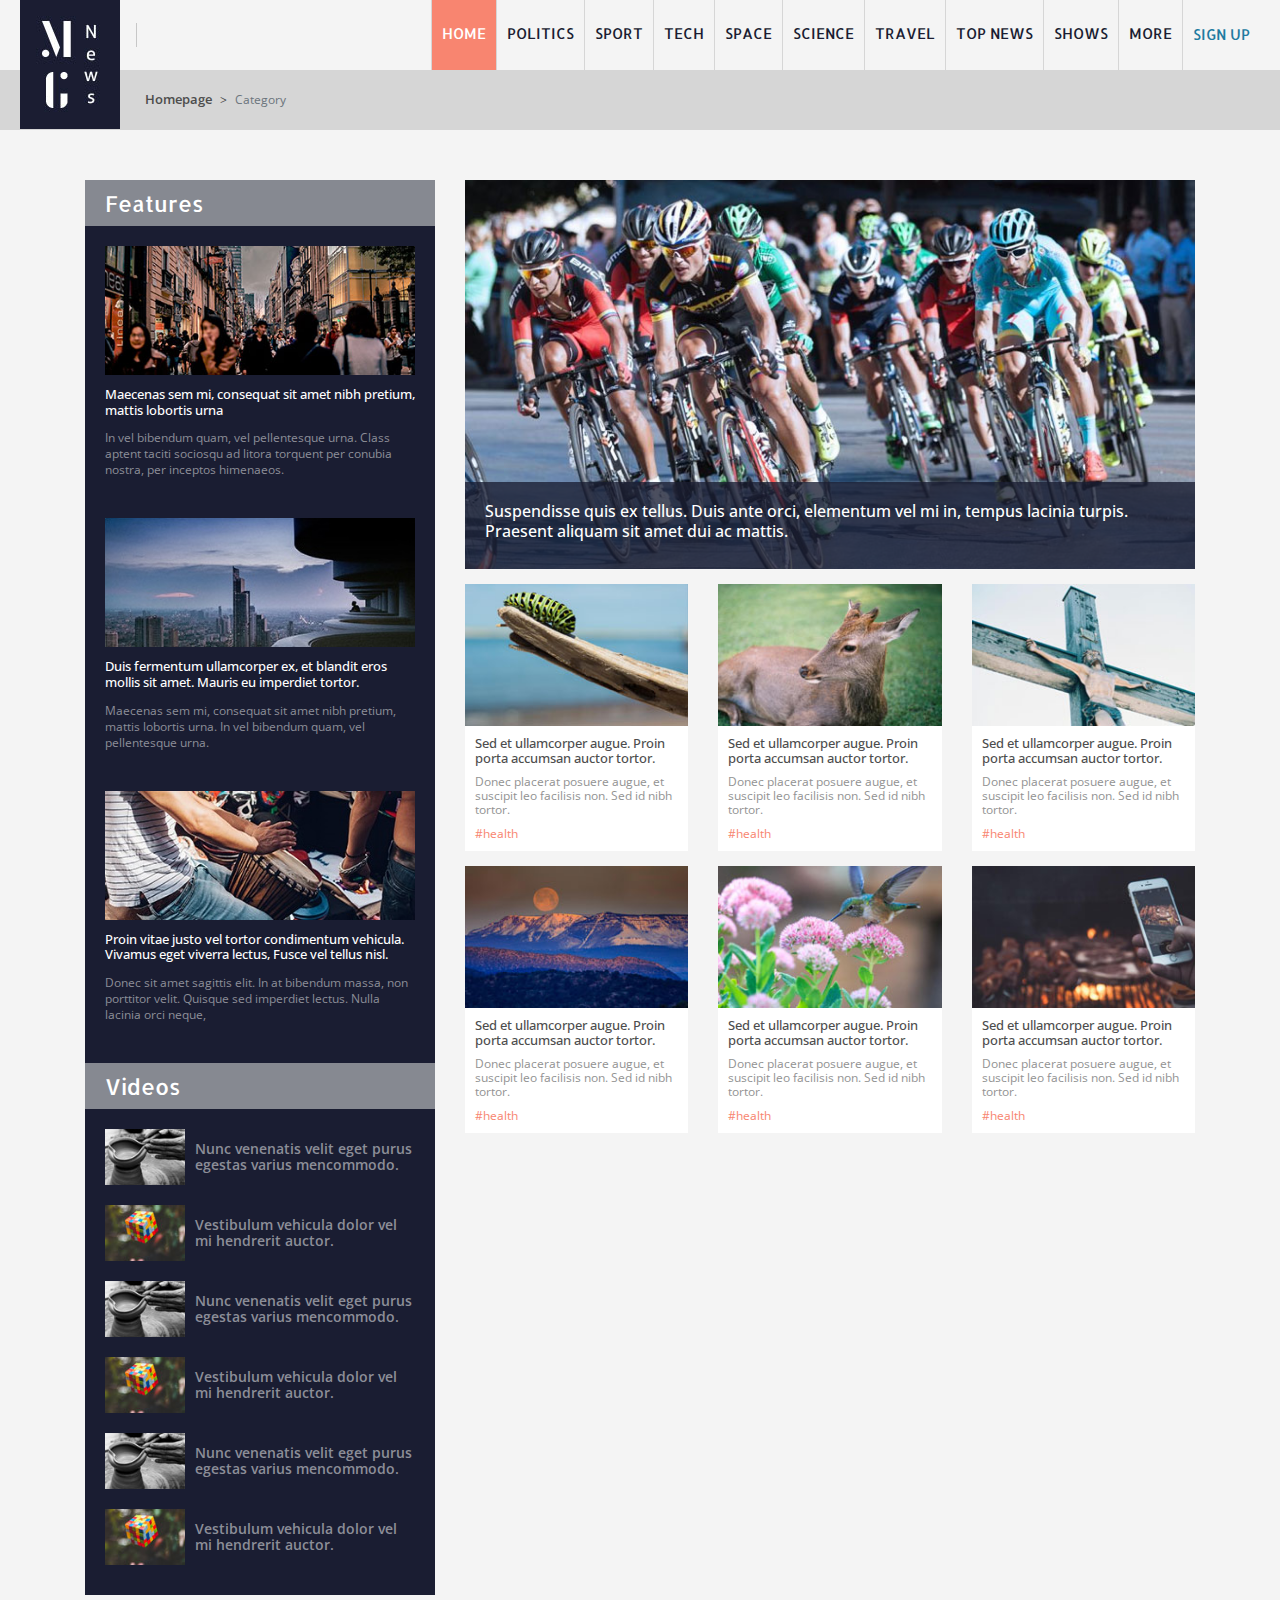
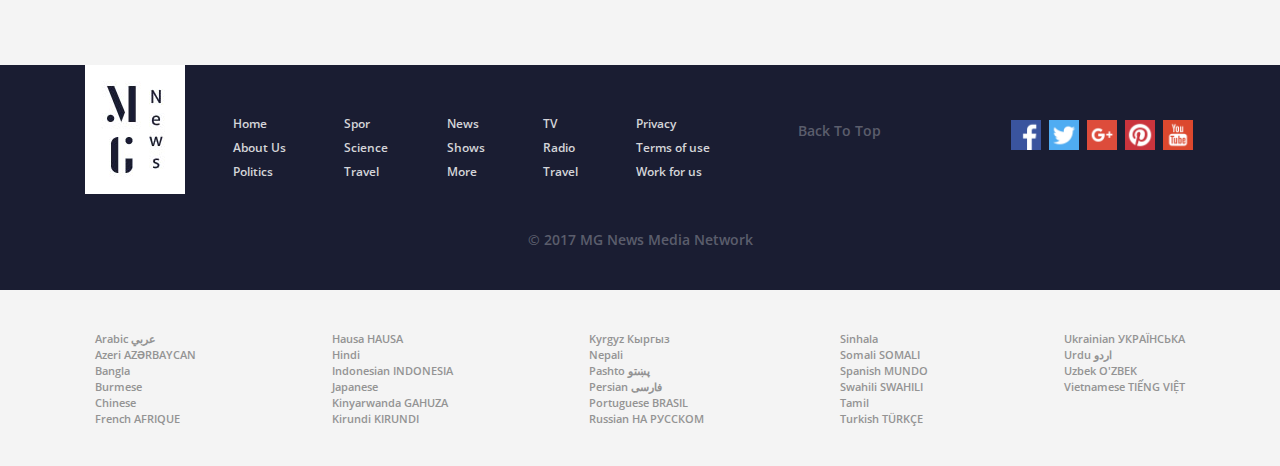
<file: category.html>
<!DOCTYPE html>
<html lang="en">

<head>
    <meta charset="utf-8">
    <meta name="viewport" content="width=device-width, initial-scale=1, shrink-to-fit=no">
    <title>Document</title>
    <link rel="stylesheet" href="https://use.fontawesome.com/releases/v5.8.2/css/all.css" integrity="sha384-oS3vJWv+0UjzBfQzYUhtDYW+Pj2yciDJxpsK1OYPAYjqT085Qq/1cq5FLXAZQ7Ay" crossorigin="anonymous">
    <link href="https://fonts.googleapis.com/css?family=Allerta" rel="stylesheet">
    <link rel="stylesheet" href="assets/css/bootstrap.min.css">
    <link rel="stylesheet" href="assets/css/style.css">

</head>

<body>

    <!-- ----------------  Header  -----------------  -->

    <header>
        <div class="search-bar">
            <div class="container d-flex align-items-center">
                <i class="fas fa-search"></i>
                <form action="">
                    <input type="text" placeholder="Search" aria-label="Search">
                </form>
                <a href=""><i class="fa fa-times"></i></a>
            </div>
        </div>
        <nav class="navbar navbar-expand-lg navbar-light my-0 py-0 px-4">
            <a class="navbar-brand p-0" href="#">
                <img src="assets/image/logo.jpg" alt="">
            </a>
            <div class="search mr-auto">
                <a href="" class="btn my-sm-0"><i class="fas fa-search"></i></a>
            </div>
            <button class="navbar-toggler" type="button" data-toggle="collapse" data-target="#navbarSupportedContent" aria-controls="navbarSupportedContent" aria-expanded="false" aria-label="Toggle navigation">
                <span class="navbar-toggler-icon"></span>
            </button>
            <div class="collapse navbar-collapse" id="navbarSupportedContent">
                <ul class="navbar-nav ml-auto">
                    <li class="nav-item active">
                        <a class="nav-link" href="#">Home <span class="sr-only">(current)</span></a>
                    </li>
                    <li class="nav-item">
                        <a class="nav-link" href="#">Politics</a>
                    </li>
                    <li class="nav-item">
                        <a class="nav-link" href="#">Sport</a>
                    </li>
                    <li class="nav-item">
                        <a class="nav-link" href="#">Tech</a>
                    </li>
                    <li class="nav-item">
                        <a class="nav-link" href="#">Space</a>
                    </li>
                    <li class="nav-item">
                        <a class="nav-link" href="#">Science</a>
                    </li>
                    <li class="nav-item">
                        <a class="nav-link" href="#">Travel</a>
                    </li>
                    <li class="nav-item">
                        <a class="nav-link" href="#">top News </a>
                    </li>
                    <li class="nav-item">
                        <a class="nav-link" href="#">Shows </a>
                    </li>
                    <li class="nav-item">
                        <a class="nav-link" href="#">More</a>
                    </li>
                    <li class="nav-item">
                        <a class="nav-link" href="#">Sign Up <i class="fas fa-user"></i></a>
                    </li>
                </ul>
            </div>
        </nav>
    </header>


    <!-- ----------------  alise  -----------------  -->
    
   
    <div class="alise">
        <nav aria-label="breadcrumb">
            <ol class="breadcrumb">
                <li class="breadcrumb-item"><a href="#">Homepage</a></li>
                <li class="breadcrumb-item active" aria-current="page">Category</li>
            </ol>
        </nav>
    </div>

    
    
    <!-- ----------------  post-details  -----------------  -->
    

    <section class="post-details">
        <div class="container">
            <div class="row">
                
                <div class="col-md-4">
                    <div class="right-content">
                        <div class="features">
                            <h4>Features</h4>
                            <div class="contents">
                                <a href="">
                                    <div class="content">
                                        <img src="assets/image/features1.jpg" alt="">
                                        <div class="text">
                                            <h6>Maecenas sem mi, consequat sit amet nibh pretium, mattis lobortis urna</h6>
                                            <p>In vel bibendum quam, vel pellentesque urna. Class aptent taciti sociosqu ad litora torquent per conubia nostra, per inceptos himenaeos.</p>
                                        </div>
                                    </div>
                                </a>
                                <a href="">
                                    <div class="content">
                                        <img src="assets/image/features2.jpg" alt="">
                                        <div class="text">
                                            <h6>Duis fermentum ullamcorper ex, et blandit eros mollis sit amet. Mauris eu imperdiet tortor. </h6>
                                            <p>Maecenas sem mi, consequat sit amet nibh pretium, mattis lobortis urna. In vel bibendum quam, vel pellentesque urna.</p>
                                        </div>
                                    </div>
                                </a>
                                <a href="">
                                    <div class="content">
                                        <img src="assets/image/features3.jpg" alt="">
                                        <div class="text">
                                            <h6>Proin vitae justo vel tortor condimentum vehicula. Vivamus eget viverra lectus, Fusce vel tellus nisl. </h6>
                                            <p>Donec sit amet sagittis elit. In at bibendum massa, non porttitor velit. Quisque sed imperdiet lectus. Nulla lacinia orci neque, </p>
                                        </div>
                                    </div>
                                </a>
                            </div>
                        </div>
                        <div class="videos">
                            <h4>Videos</h4>
                            <div class="play-list">
                                <ul>
                                    <li>
                                        <div class="img">
                                            <img src="assets/image/video1.jpg" alt="">
                                        </div>
                                        <div class="text">
                                            <h6>Nunc venenatis velit eget purus egestas varius mencommodo.</h6>
                                        </div>
                                    </li>
                                    <li>
                                        <div class="img">
                                            <img src="assets/image/video2.jpg" alt="">
                                        </div>
                                        <div class="text">
                                            <h6>Vestibulum vehicula dolor vel mi hendrerit auctor. </h6>
                                        </div>
                                    </li>
                                    <li>
                                        <div class="img">
                                            <img src="assets/image/video1.jpg" alt="">
                                        </div>
                                        <div class="text">
                                            <h6>Nunc venenatis velit eget purus egestas varius mencommodo.</h6>
                                        </div>
                                    </li>
                                    <li>
                                        <div class="img">
                                            <img src="assets/image/video2.jpg" alt="">
                                        </div>
                                        <div class="text">
                                            <h6>Vestibulum vehicula dolor vel mi hendrerit auctor. </h6>
                                        </div>
                                    </li>
                                    <li>
                                        <div class="img">
                                            <img src="assets/image/video1.jpg" alt="">
                                        </div>
                                        <div class="text">
                                            <h6>Nunc venenatis velit eget purus egestas varius mencommodo.</h6>
                                        </div>
                                    </li>
                                    <li>
                                        <div class="img">
                                            <img src="assets/image/video2.jpg" alt="">
                                        </div>
                                        <div class="text">
                                            <h6>Vestibulum vehicula dolor vel mi hendrerit auctor. </h6>
                                        </div>
                                    </li>
                                </ul>
                            </div>
                        </div>
                    </div>
                </div>
                
                <div class="col-md-8 mt-4 mt-md-0 MoreinIllami">
                    <div class="right-content">
                        <a href="">
                            <div class="illami-big-content">
                                <div class="img">
                                    <img src="assets/image/illami1.jpg" alt="">
                                </div>
                                <div class="content">
                                    <h6>Suspendisse quis ex tellus. Duis ante orci, elementum vel mi in, tempus lacinia turpis. Praesent aliquam sit amet dui ac mattis.</h6>
                                </div>
                            </div>
                        </a>
                        <div class="row illami-bottom">
                            <div class="col-md-4 col-sm-6">
                                <a href="">
                                    <div class="content">
                                        <div class="img">
                                            <img src="assets/image/illami2.jpg" alt="">
                                        </div>
                                        <div class="text">
                                            <h6>Sed et ullamcorper augue. Proin porta accumsan auctor tortor.</h6>
                                            <p>Donec placerat posuere augue, et suscipit leo facilisis non. Sed id nibh tortor.</p>
                                            <p><span>#health</span></p>
                                        </div>
                                    </div>
                                </a>
                            </div>
                            <div class="col-md-4 col-sm-6">
                                <a href="">
                                    <div class="content">
                                        <div class="img">
                                            <img src="assets/image/illami3.jpg" alt="">
                                        </div>
                                        <div class="text">
                                            <h6>Sed et ullamcorper augue. Proin porta accumsan auctor tortor.</h6>
                                            <p>Donec placerat posuere augue, et suscipit leo facilisis non. Sed id nibh tortor.</p>
                                            <p><span>#health</span></p>
                                        </div>
                                    </div>
                                </a>
                            </div>
                            <div class="col-md-4 col-sm-6">
                                <a href="">
                                    <div class="content">
                                        <div class="img">
                                            <img src="assets/image/illami4.jpg" alt="">
                                        </div>
                                        <div class="text">
                                            <h6>Sed et ullamcorper augue. Proin porta accumsan auctor tortor.</h6>
                                            <p>Donec placerat posuere augue, et suscipit leo facilisis non. Sed id nibh tortor.</p>
                                            <p><span>#health</span></p>
                                        </div>
                                    </div>
                                </a>
                            </div>
                            <div class="col-md-4 col-sm-6">
                                <a href="">
                                    <div class="content">
                                        <div class="img">
                                            <img src="assets/image/illami5.jpg" alt="">
                                        </div>
                                        <div class="text">
                                            <h6>Sed et ullamcorper augue. Proin porta accumsan auctor tortor.</h6>
                                            <p>Donec placerat posuere augue, et suscipit leo facilisis non. Sed id nibh tortor.</p>
                                            <p><span>#health</span></p>
                                        </div>
                                    </div>
                                </a>
                            </div>
                            <div class="col-md-4 col-sm-6">
                                <a href="">
                                    <div class="content">
                                        <div class="img">
                                            <img src="assets/image/illami6.jpg" alt="">
                                        </div>
                                        <div class="text">
                                            <h6>Sed et ullamcorper augue. Proin porta accumsan auctor tortor.</h6>
                                            <p>Donec placerat posuere augue, et suscipit leo facilisis non. Sed id nibh tortor.</p>
                                            <p><span>#health</span></p>
                                        </div>
                                    </div>
                                </a>
                            </div>
                            <div class="col-md-4 col-sm-6">
                                <a href="">
                                    <div class="content">
                                        <div class="img">
                                            <img src="assets/image/illami7.jpg" alt="">
                                        </div>
                                        <div class="text">
                                            <h6>Sed et ullamcorper augue. Proin porta accumsan auctor tortor.</h6>
                                            <p>Donec placerat posuere augue, et suscipit leo facilisis non. Sed id nibh tortor.</p>
                                            <p><span>#health</span></p>
                                        </div>
                                    </div>
                                </a>
                            </div>
                        </div>
                    </div>
                </div>
            </div>
        </div>
    </section>

    
    <!-- ----------------  footer  -----------------  -->
    

    <footer>
        <div class="footer-top">
            <div class="container">
                <div class="row">
                    <div class="col-lg-7">
                        <div class="content">
                            <img src="assets/image/logo-white.jpg" alt="">
                            <ul>
                                <li><a href="">Home</a></li>
                                <li><a href="">About Us</a></li>
                                <li><a href="">Politics</a></li>
                            </ul>
                            <ul>
                                <li><a href="">Spor</a></li>
                                <li><a href="">Science</a></li>
                                <li><a href="">Travel</a></li>
                            </ul>
                            <ul>
                                <li><a href="">News</a></li>
                                <li><a href="">Shows</a></li>
                                <li><a href="">More</a></li>
                            </ul>
                            <ul>
                                <li><a href="">TV</a></li>
                                <li><a href="">Radio</a></li>
                                <li><a href="">Travel</a></li>
                            </ul>
                            <ul>
                                <li><a href="">Privacy</a></li>
                                <li><a href="">Terms of use</a></li>
                                <li><a href="">Work for us</a></li>
                            </ul>
                        </div>
                    </div>
                    <div class="col-lg-5">
                        <div class="right-content">
                            <div class="to-top">
                                <div class="text">
                                    <i class="fas fa-angle-up"></i>
                                    <p>Back To Top</p>
                                </div>
                            </div>
                            <div class="social">
                                <a href=""><img src="assets/image/facebook.jpg" alt=""></a>
                                <a href=""><img src="assets/image/twitter.jpg" alt=""></a>
                                <a href=""><img src="assets/image/google-plus.jpg" alt=""></a>
                                <a href=""><img src="assets/image/pinterest.jpg" alt=""></a>
                                <a href=""><img src="assets/image/youtube.jpg" alt=""></a>
                            </div>
                        </div>
                    </div>
                </div>
                <p class="copyright">&copy; 2017 MG News Media Network</p>
            </div>
        </div>
        <div class="footer-bottom">
            <div class="container">
                <div class="content">
                    <ul>
                        <li><a href="">Arabic عربي</a></li>
                        <li><a href="">Azeri AZƏRBAYCAN</a></li>
                        <li><a href="">Bangla</a></li>
                        <li><a href="">Burmese</a></li>
                        <li><a href="">Chinese</a></li>
                        <li><a href="">French AFRIQUE</a></li>
                    </ul>

                    <ul>
                        <li><a href="">Hausa HAUSA</a></li>
                        <li><a href="">Hindi</a></li>
                        <li><a href="">Indonesian INDONESIA</a></li>
                        <li><a href="">Japanese</a></li>
                        <li><a href="">Kinyarwanda GAHUZA</a></li>
                        <li><a href="">Kirundi KIRUNDI</a></li>
                    </ul>
                    <ul>
                        <li><a href="">Kyrgyz Кыргыз</a></li>
                        <li><a href="">Nepali</a></li>
                        <li><a href="">Pashto پښتو</a></li>
                        <li><a href="">Persian فارسی</a></li>
                        <li><a href="">Portuguese BRASIL</a></li>
                        <li><a href="">Russian НА РУССКОМ</a></li>
                    </ul>
                    <ul>
                        <li><a href="">Sinhala</a></li>
                        <li><a href="">Somali SOMALI</a></li>
                        <li><a href="">Spanish MUNDO</a></li>
                        <li><a href="">Swahili SWAHILI</a></li>
                        <li><a href="">Tamil</a></li>
                        <li><a href="">Turkish TÜRKÇE</a></li>
                    </ul>
                    <ul>
                        <li><a href="">Ukrainian УКРАЇНСЬКA</a></li>
                        <li><a href="">Urdu اردو</a></li>
                        <li><a href="">Uzbek O'ZBEK</a></li>
                        <li><a href="">Vietnamese TIẾNG VIỆT</a></li>
                    </ul>
                </div>
            </div>
        </div>
    </footer>





    <script src="assets/js/jquery-3.4.1.min.js"></script>
    <script src="assets/js/bootstrap.min.js"></script>
    <script src="assets/js/main.js"></script>




</body>

</html>
</file>
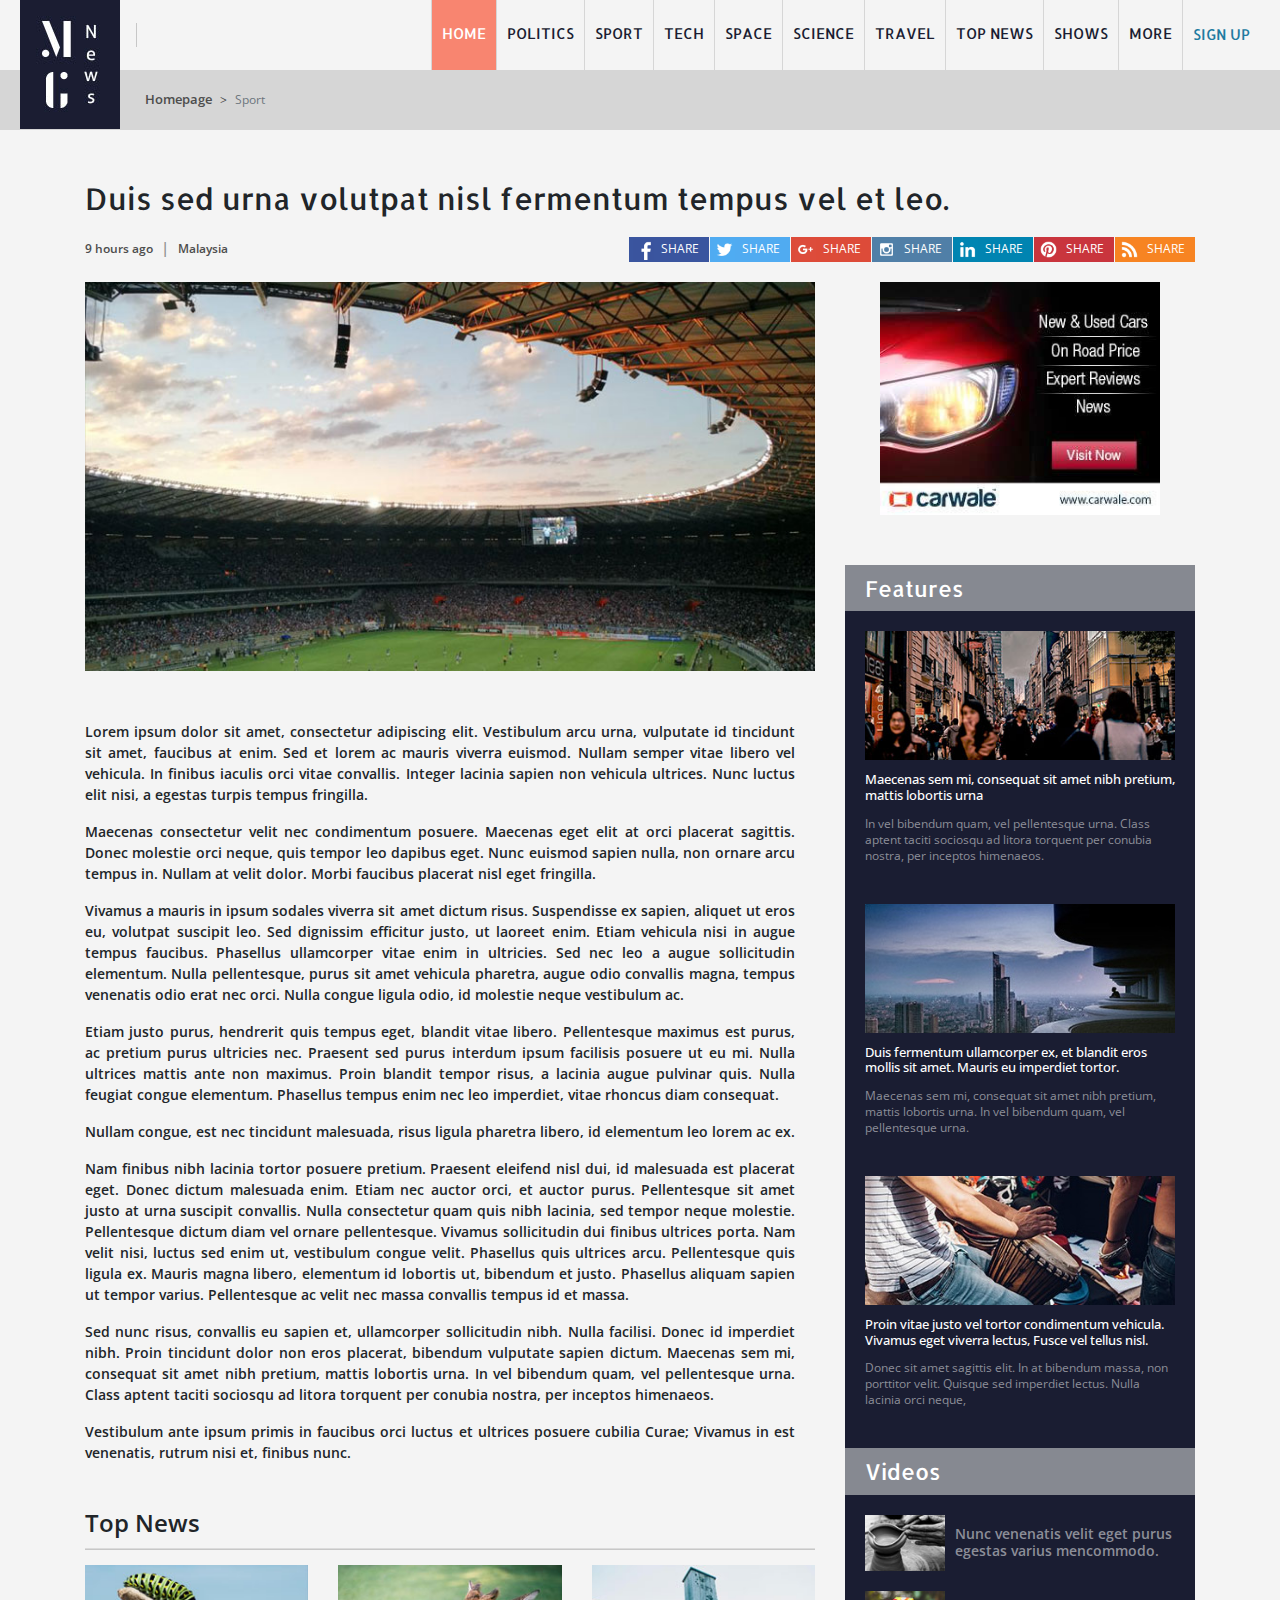
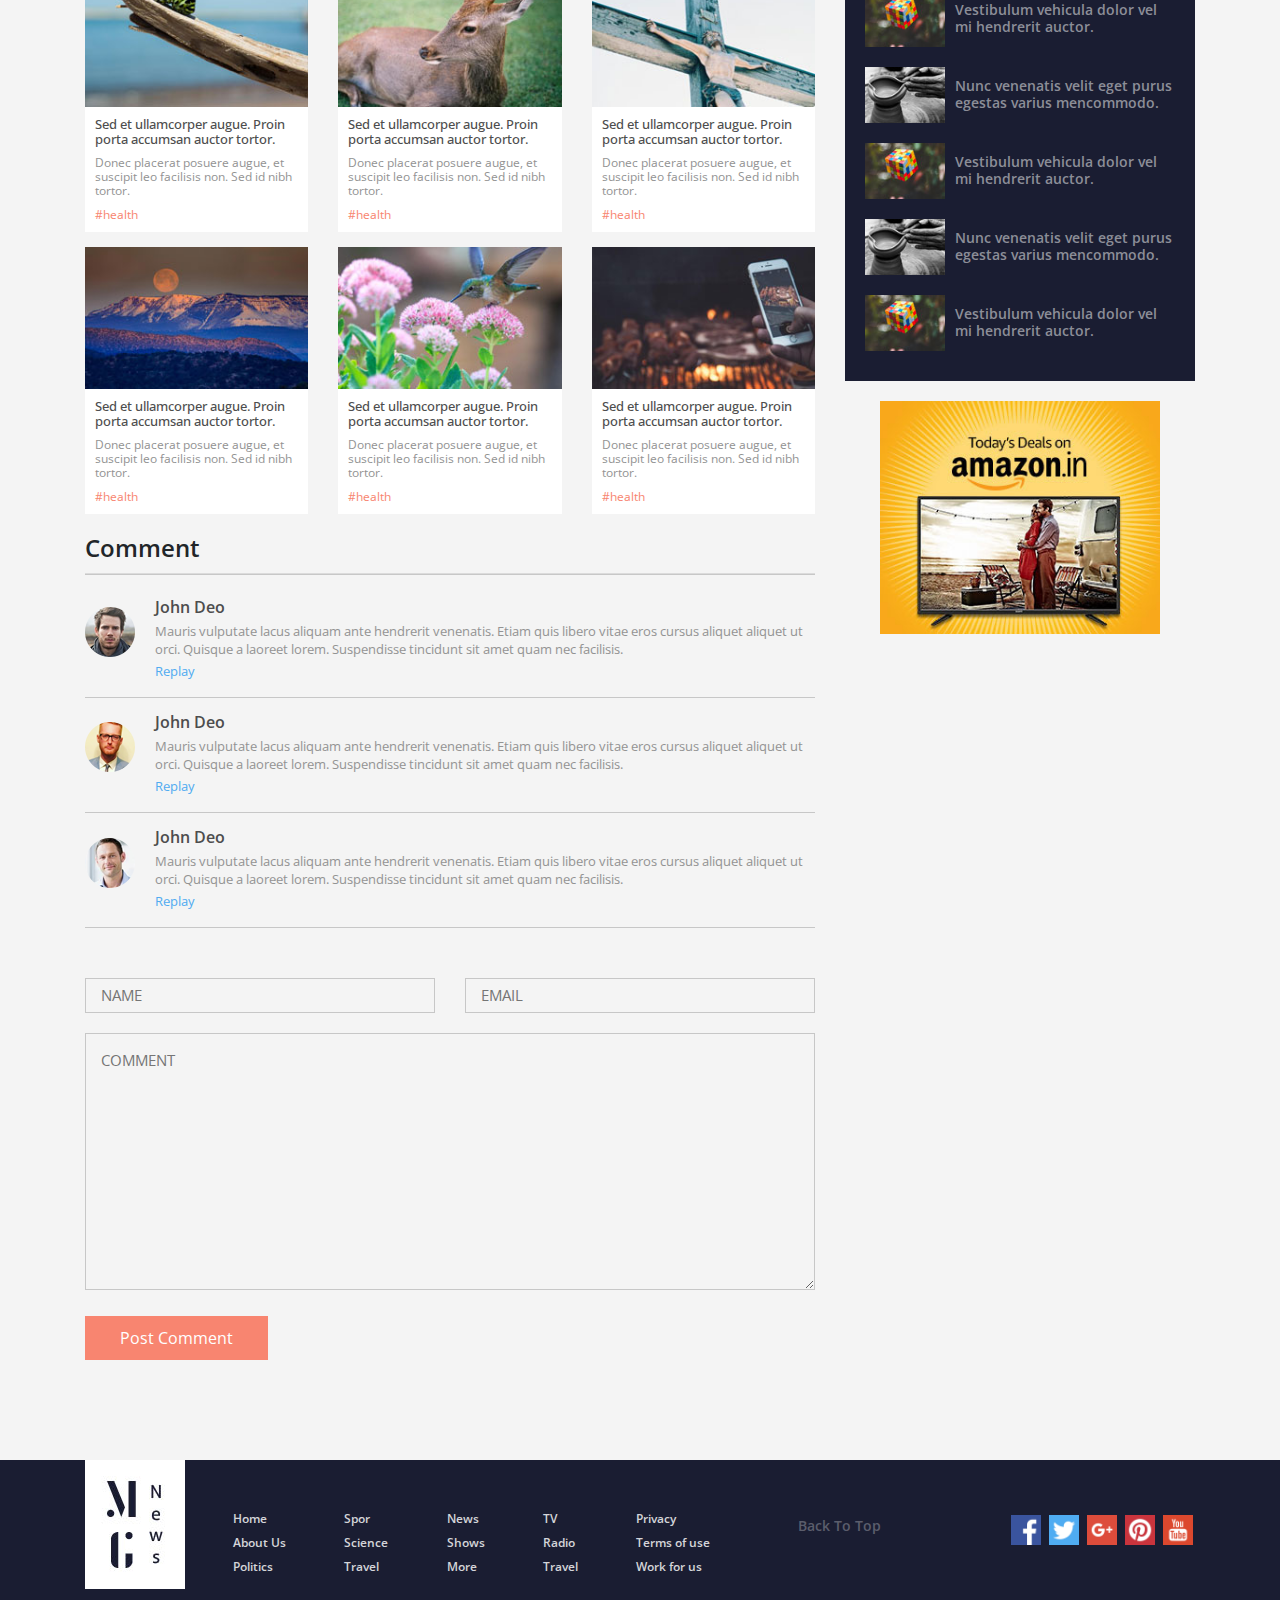
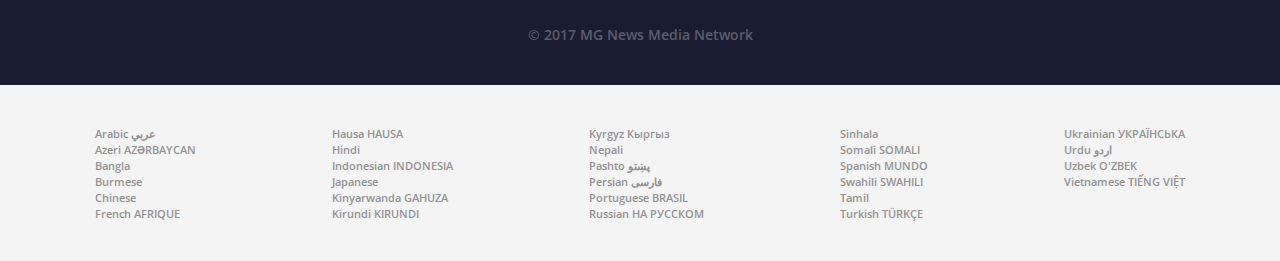
<file: innerPage.html>
<!DOCTYPE html>
<html lang="en">

<head>
    <meta charset="utf-8">
    <meta name="viewport" content="width=device-width, initial-scale=1, shrink-to-fit=no">
    <title>Document</title>
    <link rel="stylesheet" href="https://use.fontawesome.com/releases/v5.8.2/css/all.css" integrity="sha384-oS3vJWv+0UjzBfQzYUhtDYW+Pj2yciDJxpsK1OYPAYjqT085Qq/1cq5FLXAZQ7Ay" crossorigin="anonymous">
    <link href="https://fonts.googleapis.com/css?family=Allerta" rel="stylesheet">
    <link rel="stylesheet" href="assets/css/bootstrap.min.css">
    <link rel="stylesheet" href="assets/css/style.css">

</head>

<body>

    <!-- ----------------  Header  -----------------  -->

    <header>
        <div class="search-bar">
            <div class="container d-flex align-items-center">
                <i class="fas fa-search"></i>
                <form action="">
                    <input type="text" placeholder="Search" aria-label="Search">
                </form>
                <a href=""><i class="fa fa-times"></i></a>
            </div>
        </div>
        <nav class="navbar navbar-expand-lg navbar-light my-0 py-0 px-4">
            <a class="navbar-brand p-0" href="#">
                <img src="assets/image/logo.jpg" alt="">
            </a>
            <div class="search mr-auto">
                <a href="" class="btn my-sm-0"><i class="fas fa-search"></i></a>
            </div>
            <button class="navbar-toggler" type="button" data-toggle="collapse" data-target="#navbarSupportedContent" aria-controls="navbarSupportedContent" aria-expanded="false" aria-label="Toggle navigation">
                <span class="navbar-toggler-icon"></span>
            </button>
            <div class="collapse navbar-collapse" id="navbarSupportedContent">
                <ul class="navbar-nav ml-auto">
                    <li class="nav-item active">
                        <a class="nav-link" href="#">Home <span class="sr-only">(current)</span></a>
                    </li>
                    <li class="nav-item">
                        <a class="nav-link" href="#">Politics</a>
                    </li>
                    <li class="nav-item">
                        <a class="nav-link" href="#">Sport</a>
                    </li>
                    <li class="nav-item">
                        <a class="nav-link" href="#">Tech</a>
                    </li>
                    <li class="nav-item">
                        <a class="nav-link" href="#">Space</a>
                    </li>
                    <li class="nav-item">
                        <a class="nav-link" href="#">Science</a>
                    </li>
                    <li class="nav-item">
                        <a class="nav-link" href="#">Travel</a>
                    </li>
                    <li class="nav-item">
                        <a class="nav-link" href="#">top News </a>
                    </li>
                    <li class="nav-item">
                        <a class="nav-link" href="#">Shows </a>
                    </li>
                    <li class="nav-item">
                        <a class="nav-link" href="#">More</a>
                    </li>
                    <li class="nav-item">
                        <a class="nav-link" href="#">Sign Up <i class="fas fa-user"></i></a>
                    </li>
                </ul>
            </div>
        </nav>
    </header>


    <!-- ----------------  alise  -----------------  -->
    
   
    <div class="alise">
        <nav aria-label="breadcrumb">
            <ol class="breadcrumb">
                <li class="breadcrumb-item"><a href="#">Homepage</a></li>
                <li class="breadcrumb-item active" aria-current="page">Sport</li>
            </ol>
        </nav>
    </div>

    
    
    <!-- ----------------  post-details  -----------------  -->
    

    <section class="post-details">
        <div class="container">
            <h3>Duis sed urna volutpat nisl fermentum tempus vel et leo.</h3>
            <div class="time-details">
                <p>9 hours ago <span> | </span> Malaysia</p>
                <div class="share">
                    <a href=""><img src="assets/image/facebook.jpg" alt=""><span>SHARE</span></a>
                    <a href=""><img src="assets/image/twitter.jpg" alt=""><span>SHARE</span></a>
                    <a href=""><img src="assets/image/google-plus.jpg" alt=""><span>SHARE</span></a>
                    <a href=""><img src="assets/image/instagram.jpg" alt=""><span>SHARE</span></a>
                    <a href=""><img src="assets/image/linkedin.jpg" alt=""><span>SHARE</span></a>
                    <a href=""><img src="assets/image/pinterest.jpg" alt=""><span>SHARE</span></a>
                    <a href=""><img src="assets/image/rss.jpg" alt=""><span>SHARE</span></a>
                </div>
            </div>
            <div class="row">
                <div class="col-md-8 mt-sm-4 mt-md-0">
                    <div class="left-content">
                        <img src="assets/image/post.jpg" alt="">
                        <div class="main-artical">
                            <p>Lorem ipsum dolor sit amet, consectetur adipiscing elit. Vestibulum arcu urna, vulputate id tincidunt sit amet, faucibus at enim. Sed et lorem ac mauris viverra euismod. Nullam semper vitae libero vel vehicula. In finibus iaculis orci vitae convallis. Integer lacinia sapien non vehicula ultrices. Nunc luctus elit nisi, a egestas turpis tempus fringilla.</p>

                            <p>Maecenas consectetur velit nec condimentum posuere. Maecenas eget elit at orci placerat sagittis. Donec molestie orci neque, quis tempor leo dapibus eget. Nunc euismod sapien nulla, non ornare arcu tempus in. Nullam at velit dolor. Morbi faucibus placerat nisl eget fringilla. </p>

                            <p>Vivamus a mauris in ipsum sodales viverra sit amet dictum risus. Suspendisse ex sapien, aliquet ut eros eu, volutpat suscipit leo. Sed dignissim efficitur justo, ut laoreet enim. Etiam vehicula nisi in augue tempus faucibus. Phasellus ullamcorper vitae enim in ultricies. Sed nec leo a augue sollicitudin elementum. Nulla pellentesque, purus sit amet vehicula pharetra, augue odio convallis magna, tempus venenatis odio erat nec orci. Nulla congue ligula odio, id molestie neque vestibulum ac.</p>

                            <p>Etiam justo purus, hendrerit quis tempus eget, blandit vitae libero. Pellentesque maximus est purus, ac pretium purus ultricies nec. Praesent sed purus interdum ipsum facilisis posuere ut eu mi. Nulla ultrices mattis ante non maximus. Proin blandit tempor risus, a lacinia augue pulvinar quis. Nulla feugiat congue elementum. Phasellus tempus enim nec leo imperdiet, vitae rhoncus diam consequat.</p>

                            <p>Nullam congue, est nec tincidunt malesuada, risus ligula pharetra libero, id elementum leo lorem ac ex. </p>

                            <p>Nam finibus nibh lacinia tortor posuere pretium. Praesent eleifend nisl dui, id malesuada est placerat eget. Donec dictum malesuada enim. Etiam nec auctor orci, et auctor purus. Pellentesque sit amet justo at urna suscipit convallis. Nulla consectetur quam quis nibh lacinia, sed tempor neque molestie. Pellentesque dictum diam vel ornare pellentesque. Vivamus sollicitudin dui finibus ultrices porta. Nam velit nisi, luctus sed enim ut, vestibulum congue velit. Phasellus quis ultrices arcu. Pellentesque quis ligula ex. Mauris magna libero, elementum id lobortis ut, bibendum et justo. Phasellus aliquam sapien ut tempor varius. Pellentesque ac velit nec massa convallis tempus id et massa. </p>

                            <p>Sed nunc risus, convallis eu sapien et, ullamcorper sollicitudin nibh. Nulla facilisi. Donec id imperdiet nibh. Proin tincidunt dolor non eros placerat, bibendum vulputate sapien dictum. Maecenas sem mi, consequat sit amet nibh pretium, mattis lobortis urna. In vel bibendum quam, vel pellentesque urna. Class aptent taciti sociosqu ad litora torquent per conubia nostra, per inceptos himenaeos. </p>

                            <p>Vestibulum ante ipsum primis in faucibus orci luctus et ultrices posuere cubilia Curae; Vivamus in est venenatis, rutrum nisi et, finibus nunc. </p>
                        </div>
                        <div class="row news ">
                            <div class="col-12 sub-title">
                                <h4>Top News</h4>
                                <hr>
                            </div>
                            <div class="col-md-4 col-sm-6">
                                <a href="">
                                    <div class="content">
                                        <div class="img">
                                            <img src="assets/image/illami2.jpg" alt="">
                                        </div>
                                        <div class="text">
                                            <h6>Sed et ullamcorper augue. Proin porta accumsan auctor tortor.</h6>
                                            <p>Donec placerat posuere augue, et suscipit leo facilisis non. Sed id nibh tortor.</p>
                                            <p><span>#health</span></p>
                                        </div>
                                    </div>
                                </a>
                            </div>
                            <div class="col-md-4 col-sm-6">
                                <a href="">
                                    <div class="content">
                                        <img src="assets/image/illami3.jpg" alt="">
                                        <div class="text">
                                            <h6>Sed et ullamcorper augue. Proin porta accumsan auctor tortor.</h6>
                                            <p>Donec placerat posuere augue, et suscipit leo facilisis non. Sed id nibh tortor.</p>
                                            <p><span>#health</span></p>
                                        </div>
                                    </div>
                                </a>
                            </div>
                            <div class="col-md-4 col-sm-6">
                                <a href="">
                                    <div class="content">
                                        <img src="assets/image/illami4.jpg" alt="">
                                        <div class="text">
                                            <h6>Sed et ullamcorper augue. Proin porta accumsan auctor tortor.</h6>
                                            <p>Donec placerat posuere augue, et suscipit leo facilisis non. Sed id nibh tortor.</p>
                                            <p><span>#health</span></p>
                                        </div>
                                    </div>
                                </a>
                            </div>
                            <div class="col-md-4 col-sm-6">
                                <a href="">
                                    <div class="content">
                                        <img src="assets/image/illami5.jpg" alt="">
                                        <div class="text">
                                            <h6>Sed et ullamcorper augue. Proin porta accumsan auctor tortor.</h6>
                                            <p>Donec placerat posuere augue, et suscipit leo facilisis non. Sed id nibh tortor.</p>
                                            <p><span>#health</span></p>
                                        </div>
                                    </div>
                                </a>
                            </div>
                            <div class="col-md-4 col-sm-6">
                                <a href="">
                                    <div class="content">
                                        <img src="assets/image/illami6.jpg" alt="">
                                        <div class="text">
                                            <h6>Sed et ullamcorper augue. Proin porta accumsan auctor tortor.</h6>
                                            <p>Donec placerat posuere augue, et suscipit leo facilisis non. Sed id nibh tortor.</p>
                                            <p><span>#health</span></p>
                                        </div>
                                    </div>
                                </a>
                            </div>
                            <div class="col-md-4 col-sm-6">
                                <a href="">
                                    <div class="content">
                                        <img src="assets/image/illami7.jpg" alt="">
                                        <div class="text">
                                            <h6>Sed et ullamcorper augue. Proin porta accumsan auctor tortor.</h6>
                                            <p>Donec placerat posuere augue, et suscipit leo facilisis non. Sed id nibh tortor.</p>
                                            <p><span>#health</span></p>
                                        </div>
                                    </div>
                                </a>
                            </div>
                        </div>
                        <div class="row comment">
                            <div class="col-12 sub-title">
                                <h4>Comment</h4>
                                <hr>
                            </div>
                            <div class="col-12 text mt-2">
                                <div class="single-comments">
                                    <img src="assets/image/comment_img1.png" alt="">
                                    <div class="text">
                                        <h5>John Deo</h5>
                                        <p>Mauris vulputate lacus aliquam ante hendrerit venenatis. Etiam quis libero vitae eros cursus aliquet aliquet ut orci. Quisque a laoreet lorem. Suspendisse tincidunt sit amet quam nec facilisis.</p>
                                        <a href="">Replay</a>
                                    </div>
                                </div>
                                <div class="single-comments">
                                    <img src="assets/image/comment_img2.png" alt="">
                                    <div class="text">
                                        <h5>John Deo</h5>
                                        <p>Mauris vulputate lacus aliquam ante hendrerit venenatis. Etiam quis libero vitae eros cursus aliquet aliquet ut orci. Quisque a laoreet lorem. Suspendisse tincidunt sit amet quam nec facilisis.</p>
                                        <a href="">Replay</a>
                                    </div>
                                </div>
                                <div class="single-comments">
                                    <img src="assets/image/comment_img3.png" alt="">
                                    <div class="text">
                                        <h5>John Deo</h5>
                                        <p>Mauris vulputate lacus aliquam ante hendrerit venenatis. Etiam quis libero vitae eros cursus aliquet aliquet ut orci. Quisque a laoreet lorem. Suspendisse tincidunt sit amet quam nec facilisis.</p>
                                        <a href="">Replay</a>
                                    </div>
                                </div>
                                <form action="">
                                    <div class="from-group row">
                                        <div class="col-md-6">
                                            <input type="text" id="name" placeholder="NAME">
                                        </div>
                                        <div class="col-md-6">
                                            <input type="email" id="email" placeholder="EMAIL">
                                        </div>
                                    </div>
                                    <textarea name="" id="" cols="30" rows="10" placeholder="COMMENT"></textarea>
                                    <button type="submit">Post Comment</button>
                                </form>
                            </div>
                        </div>
                    </div>
                </div>
                <div class="col-md-4">
                    <div class="right-content">
                        <div class="add">
                            <img src="assets/image/add2.jpg" alt="">
                        </div>
                        <div class="features">
                            <h4>Features</h4>
                            <div class="contents">
                                <a href="">
                                    <div class="content">
                                        <img src="assets/image/features1.jpg" alt="">
                                        <div class="text">
                                            <h6>Maecenas sem mi, consequat sit amet nibh pretium, mattis lobortis urna</h6>
                                            <p>In vel bibendum quam, vel pellentesque urna. Class aptent taciti sociosqu ad litora torquent per conubia nostra, per inceptos himenaeos.</p>
                                        </div>
                                    </div>
                                </a>
                                <a href="">
                                    <div class="content">
                                        <img src="assets/image/features2.jpg" alt="">
                                        <div class="text">
                                            <h6>Duis fermentum ullamcorper ex, et blandit eros mollis sit amet. Mauris eu imperdiet tortor. </h6>
                                            <p>Maecenas sem mi, consequat sit amet nibh pretium, mattis lobortis urna. In vel bibendum quam, vel pellentesque urna.</p>
                                        </div>
                                    </div>
                                </a>
                                <a href="">
                                    <div class="content">
                                        <img src="assets/image/features3.jpg" alt="">
                                        <div class="text">
                                            <h6>Proin vitae justo vel tortor condimentum vehicula. Vivamus eget viverra lectus, Fusce vel tellus nisl. </h6>
                                            <p>Donec sit amet sagittis elit. In at bibendum massa, non porttitor velit. Quisque sed imperdiet lectus. Nulla lacinia orci neque, </p>
                                        </div>
                                    </div>
                                </a>
                            </div>
                        </div>
                        <div class="videos">
                            <h4>Videos</h4>
                            <div class="play-list">
                                <ul>
                                    <li>
                                        <div class="img">
                                            <img src="assets/image/video1.jpg" alt="">
                                        </div>
                                        <div class="text">
                                            <h6>Nunc venenatis velit eget purus egestas varius mencommodo.</h6>
                                        </div>
                                    </li>
                                    <li>
                                        <div class="img">
                                            <img src="assets/image/video2.jpg" alt="">
                                        </div>
                                        <div class="text">
                                            <h6>Vestibulum vehicula dolor vel mi hendrerit auctor. </h6>
                                        </div>
                                    </li>
                                    <li>
                                        <div class="img">
                                            <img src="assets/image/video1.jpg" alt="">
                                        </div>
                                        <div class="text">
                                            <h6>Nunc venenatis velit eget purus egestas varius mencommodo.</h6>
                                        </div>
                                    </li>
                                    <li>
                                        <div class="img">
                                            <img src="assets/image/video2.jpg" alt="">
                                        </div>
                                        <div class="text">
                                            <h6>Vestibulum vehicula dolor vel mi hendrerit auctor. </h6>
                                        </div>
                                    </li>
                                    <li>
                                        <div class="img">
                                            <img src="assets/image/video1.jpg" alt="">
                                        </div>
                                        <div class="text">
                                            <h6>Nunc venenatis velit eget purus egestas varius mencommodo.</h6>
                                        </div>
                                    </li>
                                    <li>
                                        <div class="img">
                                            <img src="assets/image/video2.jpg" alt="">
                                        </div>
                                        <div class="text">
                                            <h6>Vestibulum vehicula dolor vel mi hendrerit auctor. </h6>
                                        </div>
                                    </li>
                                </ul>
                            </div>
                        </div>



                        <div class="add">
                            <img src="assets/image/add3.jpg" alt="">
                        </div>
                    </div>
                </div>
            </div>
        </div>
    </section>

    
    <!-- ----------------  footer  -----------------  -->
    

    <footer>
        <div class="footer-top">
            <div class="container">
                <div class="row">
                    <div class="col-lg-7">
                        <div class="content">
                            <img src="assets/image/logo-white.jpg" alt="">
                            <ul>
                                <li><a href="">Home</a></li>
                                <li><a href="">About Us</a></li>
                                <li><a href="">Politics</a></li>
                            </ul>
                            <ul>
                                <li><a href="">Spor</a></li>
                                <li><a href="">Science</a></li>
                                <li><a href="">Travel</a></li>
                            </ul>
                            <ul>
                                <li><a href="">News</a></li>
                                <li><a href="">Shows</a></li>
                                <li><a href="">More</a></li>
                            </ul>
                            <ul>
                                <li><a href="">TV</a></li>
                                <li><a href="">Radio</a></li>
                                <li><a href="">Travel</a></li>
                            </ul>
                            <ul>
                                <li><a href="">Privacy</a></li>
                                <li><a href="">Terms of use</a></li>
                                <li><a href="">Work for us</a></li>
                            </ul>
                        </div>
                    </div>
                    <div class="col-lg-5">
                        <div class="right-content">
                            <div class="to-top">
                                <div class="text">
                                    <i class="fas fa-angle-up"></i>
                                    <p>Back To Top</p>
                                </div>
                            </div>
                            <div class="social">
                                <a href=""><img src="assets/image/facebook.jpg" alt=""></a>
                                <a href=""><img src="assets/image/twitter.jpg" alt=""></a>
                                <a href=""><img src="assets/image/google-plus.jpg" alt=""></a>
                                <a href=""><img src="assets/image/pinterest.jpg" alt=""></a>
                                <a href=""><img src="assets/image/youtube.jpg" alt=""></a>
                            </div>
                        </div>
                    </div>
                </div>
                <p class="copyright">&copy; 2017 MG News Media Network</p>
            </div>
        </div>
        <div class="footer-bottom">
            <div class="container">
                <div class="content">
                    <ul>
                        <li><a href="">Arabic عربي</a></li>
                        <li><a href="">Azeri AZƏRBAYCAN</a></li>
                        <li><a href="">Bangla</a></li>
                        <li><a href="">Burmese</a></li>
                        <li><a href="">Chinese</a></li>
                        <li><a href="">French AFRIQUE</a></li>
                    </ul>

                    <ul>
                        <li><a href="">Hausa HAUSA</a></li>
                        <li><a href="">Hindi</a></li>
                        <li><a href="">Indonesian INDONESIA</a></li>
                        <li><a href="">Japanese</a></li>
                        <li><a href="">Kinyarwanda GAHUZA</a></li>
                        <li><a href="">Kirundi KIRUNDI</a></li>
                    </ul>
                    <ul>
                        <li><a href="">Kyrgyz Кыргыз</a></li>
                        <li><a href="">Nepali</a></li>
                        <li><a href="">Pashto پښتو</a></li>
                        <li><a href="">Persian فارسی</a></li>
                        <li><a href="">Portuguese BRASIL</a></li>
                        <li><a href="">Russian НА РУССКОМ</a></li>
                    </ul>
                    <ul>
                        <li><a href="">Sinhala</a></li>
                        <li><a href="">Somali SOMALI</a></li>
                        <li><a href="">Spanish MUNDO</a></li>
                        <li><a href="">Swahili SWAHILI</a></li>
                        <li><a href="">Tamil</a></li>
                        <li><a href="">Turkish TÜRKÇE</a></li>
                    </ul>
                    <ul>
                        <li><a href="">Ukrainian УКРАЇНСЬКA</a></li>
                        <li><a href="">Urdu اردو</a></li>
                        <li><a href="">Uzbek O'ZBEK</a></li>
                        <li><a href="">Vietnamese TIẾNG VIỆT</a></li>
                    </ul>
                </div>
            </div>
        </div>
    </footer>





    <script src="assets/js/jquery-3.4.1.min.js"></script>
    <script src="assets/js/bootstrap.min.js"></script>
    <script src="assets/js/main.js"></script>




</body>

</html>
</file>
<file: assets/css/style.css>
@import url('https://fonts.googleapis.com/css?family=Allerta|Open+Sans:300,300i,400,400i,600,600i,700,700i,800,800i');


/*-------------  General  ---------------*/
* {
    margin: 0;
    padding: 0;
    outline: 0;
    font-family: 'Open Sans', sans-serif;
    box-sizing: border-box;
}

img {
    width: 100%;
}

h1 {
    font-size: 75px;
}

h2 {
    font-size: 35px;
}

h3 {
    font-size: 30px;
}

h4 {
    font-size: 22px;
}

h5 {
    font-size: 16px;
}

p {
    font-size: 14px;
}

a:hover {
    text-decoration: none;
}

.btn.focus,
.btn:focus {
    outline: 0 !important;
    box-shadow: none !important;
}


.title h1 {
    font-weight: bold;
    color: #dddddd;
    padding: 10px 0 20px;
    text-transform: uppercase;
}



body {
    overflow-x: hidden;
}


/*-------------  header  ---------------*/


header .navbar.navbar-expand-lg {
    background-color: #f4f4f4;
    height: 70px;
}

header .navbar-brand img {
    width: 100px;
    height: auto;
    position: absolute;
    z-index: 999;
    top: 0;
}

header .navbar-toggler {
    margin: 5.8px 0;
}

header .navbar.navbar-expand-lg {
    background-color: #f4f4f4;
    padding: 9.5px 20px !important;
}

.search {
    margin-left: 100px;
    border-left: 1px solid #c7c7c7;
}

.search-bar {
    background: #555;
    color: #fff;
    height: 0;
    overflow: hidden;
    transition: .5s;
}

.search-bar.active {
    height: 60px;
}

.search-bar form {
    width: 100%;
}

.search-bar input {
    border: 0;
    padding: 8px 15px;
    background: none;
    color: #fff;
    width: 100%;
    margin: 10px 0;
}

.search-bar input:focus {
    background: none;
    color: #fff;
}

.search-bar input::placeholder {
    color: #fff;
}

.search-bar a {
    padding: 1px 10px;
    font-size: 18px;
    cursor: pointer;
    color: #fff;
    z-index: 9999;
}

header .navbar-nav .nav-link {
    padding: 24px 10px !important;
    color: #1a1d32 !important;
    font-family: 'Allerta', sans-serif;
    text-transform: uppercase;
    border-right: 1px solid #d6d6d6;
    text-align: center;
    position: relative;
    z-index: 999999;
    font-size: 15px;
    transition: .5s;
}

header .navbar-nav .nav-item.active .nav-link,
header .navbar-nav .nav-item:hover .nav-link {
    background: #f88570;
    color: #fff !important;
}

header .navbar-nav .nav-item:first-child .nav-link {
    border-left: 1px solid #d6d6d6;
}

header .navbar-nav .nav-item:last-child .nav-link {
    border: 0;
    color: #207aa0 !important;
}

.collapse.navbar-collapse {
    position: relative;
    z-index: 9999;
}



/*-------------  banner  ---------------*/



.banner {
    overflow: hidden;
}

.banner .content {
    position: relative;
    overflow: hidden;
}

.banner .content img {
    transition: 1.5s;
}

.banner .content:hover img {
    transform: scale(1.2);
}

.banner .content .text {
    position: absolute;
    bottom: 0;
    padding: 20px;
    color: #fff;
    overflow: hidden;
}

.banner .content .text h4 {
    margin-bottom: 20px;
}

.banner .content .text p {
    margin-bottom: 30px;
}

.banner .banner-slider .content {
    display: none;
}

.banner .banner-slider .content.active {
    display: block !important;
}




.banner-slider .content img {
    min-height: 300px;
    width: 100%;
    overflow: hidden;
}

.banner .slick-dots {
    margin: 10px;
}

.banner .slick-dots {
    display: flex !important;
    justify-content: flex-end;
    padding-right: 30px;
    margin: 0;
    bottom: 10px;
}

.banner .slick-dots li {
    margin-right: 25px;
}

.banner .slick-dots li button:before {
    display: none;
}

.banner .slick-dots li button {
    width: 40px;
    height: 2px;
    opacity: 1;
    border: 0;
    background: #8c9394;
    overflow: hidden;
    margin: 10px;
    padding: 0;
}

.banner .slick-dots li.slick-active button {
    background: #fff !important;
    height: 5px;
    position: relative;
    bottom: 3px;
    left: 0;
    ;
}

.banner .slick-dotted.slick-slider {
    margin-bottom: 0px;
}



/*-------------  top-news  ---------------*/


section.top-news {
    background: #f4f4f4;
}

section.top-news .single-news {
    position: relative;
    overflow: hidden;
}

section.top-news .single-news .text {
    position: absolute;
    background: #fff;
    width: 80%;
    bottom: 0;
    padding: 20px;
    overflow: hidden;
}

section.top-news .single-news .text p {
    color: #f88570;
}

section.top-news .single-news .text .description p {
    height: 0;
    overflow: hidden;
}


section.top-news .single-news .text .button {
    width: 30px;
    height: 30px;
    border-radius: 50%;
    margin-top: 20px;
}

section.top-news .single-news .text .button a {
    font-size: 19px;
    text-align: center;
    color: #9c9ea8;
    display: block;
    border-radius: 50%;
    border: 1px solid #b6b6b6;
}

section.top-news .single-news .text .button:hover a {
    color: #fff;
    background: #9c9ea8;
}

section.top-news .single-news .text.orange {
    border-top: 10px solid #f9b66b;
    border-right: 10px solid #f9b66b;
}

section.top-news .single-news .text.navy {
    border-bottom: 10px solid #3c0d8a;
    border-right: 10px solid #3c0d8a;
    top: 0;
    bottom: inherit;
}

section.top-news .single-news .text.navy h5 {
    color: #3c0d8a;
}

section.top-news .single-news .text.green {
    border-top: 10px solid #00ee71;
    border-right: 10px solid #00ee71;
}

section.top-news .single-news .text.chayan {
    border-top: 10px solid #096d97;
    border-right: 10px solid #096d97;
}

section.top-news .single-news .text.blue {
    border-top: 10px solid #3e3aff;
    border-right: 10px solid #3e3aff;
}

section.top-news .single-news .text.yellow {
    border-top: 10px solid #ffca30;
    border-right: 10px solid #ffca30;
}

section.top-news .single-news .text.black {
    border-top: 10px solid #1a1d32;
    border-right: 10px solid #1a1d32;
}

section.top-news .single-news .text.red {
    border-bottom: 10px solid #e42c63;
    border-right: 10px solid #e42c63;
    top: 0;
    bottom: inherit;
}

section.top-news .single-news:hover .text {
    animation: dn .5s ease;
    animation-fill-mode: forwards;
}

section.top-news .single-news:hover .text .description p {
    height: 100%;
    overflow: hidden;
    transition: .5s;
    position: relative;
}

@keyframes dn {
    0% {
        height: 200px;
    }

    100% {
        max-height: 350px;
        max-width: 350px;
        height: 100%;
        width: 100%;
    }
}

section.top-news .button-show {
    display: flex;
    justify-content: center;
    padding: 40px 0 20px;
}

section.top-news .button-show a {
    padding: 5px 50px;
    border: 2px solid #bcbcbc;
    color: #8a8d95;
    font-size: 30px;
    text-transform: uppercase;
    font-weight: bold;
    border-radius: 0;
    transition: .5s;
}

section.top-news .button-show a:hover {
    background-color: #8a8d95;
    color: #fff;

}





/*-------------  video  ---------------*/



section.video {
    background: #f4f4f4;
    padding-bottom: 20px;
}

section.video .single-video {
    height: 100%;
    background: #1a1d32;
    display: none;
}

section.video .single-video.active {
    display: block;
}

section.video .single-video .text {
    padding: 20px;
}

section.video .single-video .text h5 {
    color: #fff;
    font-size: 17px;
    font-weight: 600;
}

section.video .single-video .text p {
    color: #8c8e98;
    font-size: 13px;
    margin-top: 15px;
    margin-bottom: 50px;
}

section.video .single-video .button {}

section.video .single-video .button {
    position: absolute;
    left: 40px;
    bottom: 20px;
}

section.video .single-video .button a {
    width: 30px;
    height: 30px;
    font-size: 19px;
    text-align: center;
    color: #fff;
    display: block;
    border-radius: 50%;
    border: 1px solid #fff;
}

section.video .single-video .button:hover a {
    color: #9c9ea8;
    background: #fff;
}

section.video .single-video .video-thumb {
    position: relative;
}

section.video .single-video .content {
    position: relative;
}

section.video .single-video .content video {
    position: absolute;
    top: 0;
    left: 0;
    width: 100%;
    height: 100%;
    background: #000;
}


section.video .play-list {
    background: #c3c3c3;
    padding: 10px 0 10px;
    position: relative;
    height: 100%;
}

section.video .play-list ul {
    list-style: none;
    margin-bottom: 0;
}

section.video .play-list ul li {
    display: flex;
    list-style: none;
    align-items: center;
    padding: 10px 20px;
    transition: .5s;
    cursor: pointer;
}

section.video .play-list img {
    width: 100px;
}

section.video .play-list h6 {
    font-size: 14px;
    font-weight: 600;
    margin-left: 10px;
    margin-bottom: 0;
    color: #626262;
    transition: .5s;
}

section.video .play-list ul li.active,
section.video .play-list ul li:hover {
    background: #1a1d32;
}

section.video .play-list ul li.active h6,
section.video .play-list ul li:hover h6 {
    color: #fff;
}

section.video .play-list ul li .img {
    position: relative;
}

section.video .play-list ul li.active .img::after,
section.video .play-list ul li:hover .img::after {
    content: '';
    width: 100%;
    height: 100%;
    background: rgba(0, 0, 0, .5);
    position: absolute;
    top: 0;
    left: 0;
}

section.video .play-list ul li.active .img::before,
section.video .play-list ul li:hover .img::before {
    content: "\f04b";
    font-weight: 900;
    font-family: "Font Awesome 5 Free";
    position: absolute;
    color: #fff;
    border: 5px solid #fff;
    border-radius: 50%;
    line-height: 28px;
    text-align: center;
    padding: 0 6px 0 9px;
    left: 50%;
    top: 50%;
    transform: translate(-50%, -50%);
    z-index: 99;
    transition: .5s;
}





/*-------------  Morein Illami  ---------------*/



.MoreinIllami {
    background: #f4f4f4;
    padding-bottom: 20px;
}

.MoreinIllami .left-content {
    background: #1a1d32;
    height: 100%;
}

.MoreinIllami .left-content h4 {
    background: #868991;
    padding: 10px;
    margin: 0;
    color: #fff;
}

.MoreinIllami .left-content ul li {
    list-style: none;
    padding: 15px;
    transition: .5s;
}

.MoreinIllami .left-content ul li a {
    display: flex;
    align-items: flex-start;

}

.MoreinIllami .left-content ul li img {
    width: 60px;
    margin-right: 7px;
}

.MoreinIllami .left-content ul li h6 {
    font-size: 14px;
    color: #fff;
    margin-bottom: 0;
}

.MoreinIllami .left-content ul li p {
    color: #7d7f8a;
    font-size: 13px;
    margin: 0;
}

.MoreinIllami .left-content ul li:nth-child(even) {
    background: #131525;
}

.MoreinIllami .left-content ul li:nth-child(odd) {
    background: #1a1d32;
}

.MoreinIllami .left-content ul li:hover h6 {
    color: #555;
}

.MoreinIllami .left-content ul li:hover {
    background: #f4f4f4;
}

.MoreinIllami .right-content .illami-big-content {
    position: relative;
    overflow: hidden;
}

.MoreinIllami .right-content .illami-big-content .content {
    position: absolute;
    bottom: 0;
    padding: 20px;
    background: rgba(26, 29, 50, .78);
    color: #fff;
    font-family: 'Allerta', sans-serif;
    transition: .5s;
}

.MoreinIllami .right-content .illami-big-content:hover .content {
    background: rgba(255, 255, 255, .7);
    color: #1a1d32;
}

.MoreinIllami .right-content .illami-big-content img {
    transition: .5s;
}

.MoreinIllami .right-content .illami-big-content:hover img {
    transform: scale(1.2);
}

.MoreinIllami .right-content .illami-bottom .content {
    margin-top: 15px;
    background: #fff;
    overflow: hidden;
}

.MoreinIllami .right-content .illami-bottom .content .img {
    overflow: hidden;
    position: relative;
    z-index: 9999999;
}

.MoreinIllami .right-content .illami-bottom .content:hover {
    background: #1a1d32;
    transition: .5s;
}

.MoreinIllami .right-content .illami-bottom .content img {
    transition: .5s;
    z-index: -1;
}

.MoreinIllami .right-content .illami-bottom .content:hover img {
    transform: scale(1.2);
}

.MoreinIllami .right-content .illami-bottom .content .text {
    padding: 10px;
    position: relative;
    z-index: 9999;
}

.MoreinIllami .right-content .illami-bottom .content h6 {
    font-size: 13px;
    color: #4d4d4d;
    transition: .5s;
}

.MoreinIllami .right-content .illami-bottom .content:hover h6 {
    color: #fff;
}

.MoreinIllami .right-content .illami-bottom .content p {
    font-size: 12px;
    color: #939393;
    margin: 0;
    line-height: 14px;
    transition: .5s;
}

.MoreinIllami .right-content .illami-bottom .content p span {
    color: #f88570;
    margin-top: 10px;
    display: block;
}




/*-------------  pictures  ---------------*/



section.pictures {
    background: #f4f4f4;
    padding-bottom: 20px;
}

section.pictures .slider .top .single-content {
    background: #fff;
    text-align: right;
    display: none;
}

section.pictures .slider .top .single-content.active {
    display: block;
    animation: picture .5s ease;
}

@keyframes picture {
    0% {
        opacity: 0;
    }

    100% {
        opacity: 1;
    }
}

section.pictures .slider .top .single-content .col-lg-5 {
    padding: 20px;
}

section.pictures .slider .top .single-content .text {
    position: relative;
    top: 50%;
    transform: translateY(-60%);
}

section.pictures .slider .top .single-content h3 {
    color: #4d4d4d;
    font-weight: 600;
    margin-bottom: 20px;
}

section.pictures .slider .top .single-content p {
    color: #b2b2b2;
    margin: 0;
    font-size: 13px;
}

section.pictures .slider .top .single-content .button {
    position: absolute;
    bottom: 0px;
    right: 0px;
}

section.pictures .slider .top .single-content .button a {
    width: 30px;
    height: 30px;
    font-size: 19px;
    text-align: center;
    color: #9c9ea8;
    display: block;
    border-radius: 50%;
    border: 1px solid #b6b6b6;
}

section.pictures .slider .top .single-content .button:hover a {
    color: #fff;
    background: #9c9ea8;
}






section.pictures .slider .bottom {
    padding: 20px 0;
    display: flex;
    justify-content: space-between;
}

section.pictures .slider .bottom .single-content {
    max-width: 18%;
    position: relative;
    overflow: hidden;
}

section.pictures .slider .bottom .single-content img {
    transition: .5s;
}

section.pictures .slider .bottom .single-content:hover img {
    transform: scale(1.2);
}

section.pictures .slider .bottom .single-content::after {
    content: '';
    width: 100%;
    height: 100%;
    background-color: rgba(0, 0, 0, .6);
    position: absolute;
    top: 0;
    transition: .5s;
}

section.pictures .slider .bottom .single-content:hover::after {
    opacity: .2;
}

section.pictures .slider .bottom .single-content.active::after {
    opacity: 0;
}

section.pictures .slider .button {
    display: flex;
    justify-content: center;
}

section.pictures .slider .button a {
    font-size: 25px;
    padding: 0 10px;
    margin: 20px;
    color: #cccccc;
}

section.pictures .slider .button a:hover {
    color: #aeaeae;
}


section.add {
    background: #f4f4f4;
    padding-bottom: 50px;
}



/*-------------  footer  ---------------*/


footer .footer-top {
    background: #1a1d32;
    padding-top: 35px;
}

footer .footer-top .content {
    display: flex;
    justify-content: space-between;
    flex-flow: wrap;
    align-items: flex-start;
}

footer .footer-top .content ul {
    padding: 10px;
    list-style: none;
    margin-bottom: 0;
    font-weight: 600;
}

footer .footer-top .content ul {}

footer .footer-top .content img {
    width: 100px !important;
    position: relative;
    top: -35px;
}

footer .footer-top a {
    color: #d4d5d9;
    font-size: 12px;
    transition: .5s;
    position: relative;
    left: 0;
}

footer .footer-top ul li a:hover {
    color: #5b5d6c;
    left: 5px;
}

footer .footer-top .right-content {
    display: flex;
    justify-content: space-between
}

footer .footer-top .right-content {
    margin-top: 20px
}

footer .footer-top .right-content .to-top {
    width: 40%;
}

footer .footer-top .right-content .to-top .text {
    margin: auto;
    width: 90px;
    cursor: pointer;
    text-align: center;
    color: #5b5d6c;
    transition: .5s;
}

footer .footer-top .right-content .to-top p {
    text-align: center;
    font-weight: 600;
}

footer .footer-top .right-content .to-top .text i {
    font-size: 50px;
}

footer .footer-top .right-content .to-top .text:hover {
    color: #fff;
}

footer .footer-top .right-content .to-top img {
    width: 40px;
    margin: auto;
    display: block;
    margin-bottom: 10px;
}

footer .footer-top .right-content .social img {
    width: 30px;
    margin: 0 2px;
    position: relative;
    transition: .3s;
}

footer .footer-top .right-content .social img:hover {
    transform: scale(1.2);
}

footer .footer-top .copyright {
    margin: 0;
    padding-bottom: 40px;
    color: #5b5d6c;
    text-align: center;
    font-weight: 600;
}




/*-------------  footer-bottom  ---------------*/

footer .footer-bottom {
    background: #f4f4f4;
}

footer .footer-bottom .content {
    display: flex;
    justify-content: space-between;
    padding: 30px 0;
    flex-flow: wrap;
}

footer .footer-bottom ul {
    margin: 0;
    padding: 10px;
}

footer .footer-bottom ul li {
    list-style: none;
    padding: 0;
    line-height: 14px;
    position: relative;
    transition: .5s;
    left: 0;
}

footer .footer-bottom ul li:hover {
    left: 7px;
}

footer .footer-bottom ul li a {
    font-size: 11px;
    color: #939393;
    font-weight: 600;
}



.alise {
    background: #d6d6d6;
}

.alise .breadcrumb {
    margin-left: 125px;
    padding: 20px;
    background: none;
    margin-bottom: 0;
}

.alise .breadcrumb .breadcrumb-item {
    font-size: 14px;
    font-size: 13px;
    font-weight: 600;
}

.alise .breadcrumb .breadcrumb-item a {
    color: #4d4d4d !important;
}

.alise .breadcrumb .breadcrumb-item.active {
    font-size: 12px;
    font-weight: 400;
    line-height: 19px;
}

.alise .breadcrumb-item + .breadcrumb-item::before {
    color: #4d4d4d;
    content: ">";
}






/*-------------  post-details  ---------------*/



section.post-details {
    padding: 50px 0;
    background: #f4f4f4;
}

section.post-details h3 {
    font-family: 'Allerta', sans-serif;
    margin-bottom: 20px;
}

section.post-details .time-details p {
    color: #4d4d4d;
    font-weight: 600;
    font-size: 12px;
    margin-bottom: 0;
}

section.post-details .time-details p span {
    margin: 0 5px;
    font-size: 15px;
    color: #939393;
}

section.post-details .time-details {
    display: flex;
    justify-content: space-between;
    align-items: flex-start;
    margin: 20px 0;
    flex-flow: wrap;
}

section.post-details .time-details .share {
    display: flex;
    flex-flow: wrap;
}

section.post-details .time-details .share a {
    margin-top: 1px;
    display: flex;
    align-items: center;
    padding: 2px 10px 2px 4px;
    margin-left: 1px;
    color: #fff;
    font-size: 12px;
    text-decoration: none;
}

section.post-details .time-details .share a:nth-child(1) {
    background: #3a559f;
}

section.post-details .time-details .share a:nth-child(2) {
    background: #50abf1
}

section.post-details .time-details .share a:nth-child(3) {
    background: #dd4b39;
}

section.post-details .time-details .share a:nth-child(4) {
    background: #507fa7;
}

section.post-details .time-details .share a:nth-child(5) {
    background: #0084b1;
}

section.post-details .time-details .share a:nth-child(6) {
    background: #c9353d;
}

section.post-details .time-details .share a:nth-child(7) {
    background: #f78422;
}

section.post-details .time-details .share a:hover {
    transition: .5s;
    background-color: #000;
}

section.post-details .time-details .share a img {
    width: 21px;
}

section.post-details .time-details .share a span {
    margin-left: 7px;
}


section.post-details .left-content .main-artical {
    padding: 50px 20px 30px 0;
}

section.post-details .left-content .main-artical p {
    text-align: justify;
    font-size: 14px;
    font-weight: 600;
}

.sub-title h4 {
    font-size: 24px;
    margin-bottom: 10px;
    font-weight: 600;
}

.sub-title hr {
    border-bottom: 1px solid #c7c7c7;
    margin-top: 10px;
    margin-bottom: 0;
}

section.post-details .left-content .news {
    margin-bottom: 20px;
}

section.post-details .left-content .news .content {
    margin-top: 15px;
    background: #fff;
    transition: .5s;
}

section.post-details .left-content .news .content .text {
    padding: 10px;
}

section.post-details .left-content .news .content h6 {
    font-size: 13px;
    color: #4d4d4d;
}

section.post-details .left-content .news .content p {
    font-size: 12px;
    color: #939393;
    margin: 0;
    line-height: 14px;
}

section.post-details .left-content .news .content:hover {
    background: #1a1d32;
}

section.post-details .left-content .news .content:hover h6 {
    color: #fff;
    transition: .5s;
}

section.post-details .left-content .news .content p span {
    color: #f88570;
    margin-top: 10px;
    display: block;
}

section.post-details .left-content .comment .single-comments {
    display: flex;
    align-items: center;
    padding-bottom: 15px;
    border-bottom: 1px solid #c7c7c7;
}

section.post-details .left-content .comment .single-comments img {
    width: 50px;
    margin-right: 20px;
    border-right: 50%;
}

section.post-details .left-content .comment .single-comments h5 {
    color: #4d4d4d;
    font-weight: 600;
    margin: 15px 0 5px;
}

section.post-details .left-content .comment .single-comments p {
    color: #939393;
    line-height: 18px;
    margin-bottom: 0px;
    font-size: 13px;
}

section.post-details .left-content .comment .single-comments a {
    font-size: 13px;
    color: #50abf1;
}

section.post-details .left-content .comment form {
    padding: 50px 0;
}

section.post-details .left-content .comment form input,
section.post-details .left-content .comment form textarea {
    width: 100%;
    border: 1px solid #c7c7c7;
    background: none;
    margin-bottom: 20px;
    font-size: 15px;
    padding: 5px 15px;
}

section.post-details .left-content .comment form textarea {
    padding: 15px;
}

section.post-details .left-content .comment form button {
    font-size: 16px;
    color: #fff;
    background-color: #f88570;
    border: 0;
    padding: 10px 35px
}

section.post-details .right-content .add img {
    padding: 0 10%;
    margin-bottom: 50px;
}

section.post-details .right-content h4 {
    margin: 0;
    padding: 10px 20px;
    font-family: 'Allerta', sans-serif;
    color: #fff;
    background: #868991;
}

section.post-details .right-content .features {
    background: #1a1d32;
}

section.post-details .right-content .features .contents {
    padding-bottom: 20px;
}

section.post-details .right-content .features .content a {
    text-decoration: none;
}

section.post-details .right-content .features .content {
    padding: 20px;
    box-sizing: border-box;
    transition: .5s;
}

section.post-details .right-content .features .content h6 {
    font-size: 13px;
    color: #fff;
    padding: 12px 0;
    margin: 0;
}

section.post-details .right-content .features .content p {
    color: #8c8e98;
    font-size: 12px;
    line-height: 16px;
    margin-bottom: 0;
}

section.post-details .right-content .features .content:hover {
    background: #c3c3c3;
}

section.post-details .right-content .features .content:hover p,
section.post-details .right-content .features .content:hover h6 {
    color: #fff;
}


section.post-details .right-content .videos .play-list ul li:hover h6 {
    color: #fff;
}

section.post-details .right-content .videos .play-list {
    background: #1a1d32;
    padding: 10px 0 20px;
    position: relative;
    margin-bottom: 20px;
}

section.post-details .right-content .videos .play-list ul {
    list-style: none;
    margin-bottom: 0;
}

section.post-details .right-content .videos .play-list ul li {
    display: flex;
    list-style: none;
    align-items: center;
    padding: 10px 20px;
    transition: .5s;
    cursor: pointer;
}

section.post-details .right-content .videos .play-list img {
    width: 80px;
}

section.post-details .right-content .videos .play-list h6 {
    font-size: 14px;
    font-weight: 600;
    margin-left: 10px;
    margin-bottom: 0;
    color: #8c8e98;
    transition: .5s;
}

section.post-details .right-content .videos .play-list ul li:hover {
    background: #c3c3c3;
}

section.post-details .right-content .videos .play-list ul li:hover h6 {
    color: #fff;
}








/*-------------  responsive  ---------------*/





@media (min-width:991px) {
    header .navbar.navbar-expand-lg {
        background-color: #f4f4f4;
        padding: 0px 20px !important;
    }
}

@media (max-width:991px) {
    .collapse.navbar-collapse {
        background: #fff;
    }

    header .navbar-nav .nav-link {
        padding: 10px 10px !important;
        border: 0 !important;
        background: #fff;
    }

    h1 {
        font-size: 60px;
    }

    section.pictures .slider .top .single-content .button {
        left: 20px;
        right: auto;
    }
}

@media screen and (min-width: 991px) and (max-width: 1082px) {
    header .navbar-nav .nav-link {
        font-size: 13px;
        padding: 25.5px 10px !important;
    }
}

@media (max-width:768px) {
    h1 {
        font-size: 50px;
    }

    section.top-news .button-show a {
        padding: 5px 30px;
        font-size: 20px;
    }
}

@media (min-width:768px) {
    .banner .banner-slider .content .text {
        margin-left: 60px;
    }
}

@media (max-width:500px) {
    h1 {
        font-size: 40px;
    }
}

@media (max-width:980px) and (min-width:768px) {
    section.post-details .right-content .videos .play-list h6 {
        font-size: 12px;
    }

    section.post-details .right-content .videos .play-list img {
        width: 60px;
    }
}
</file>
